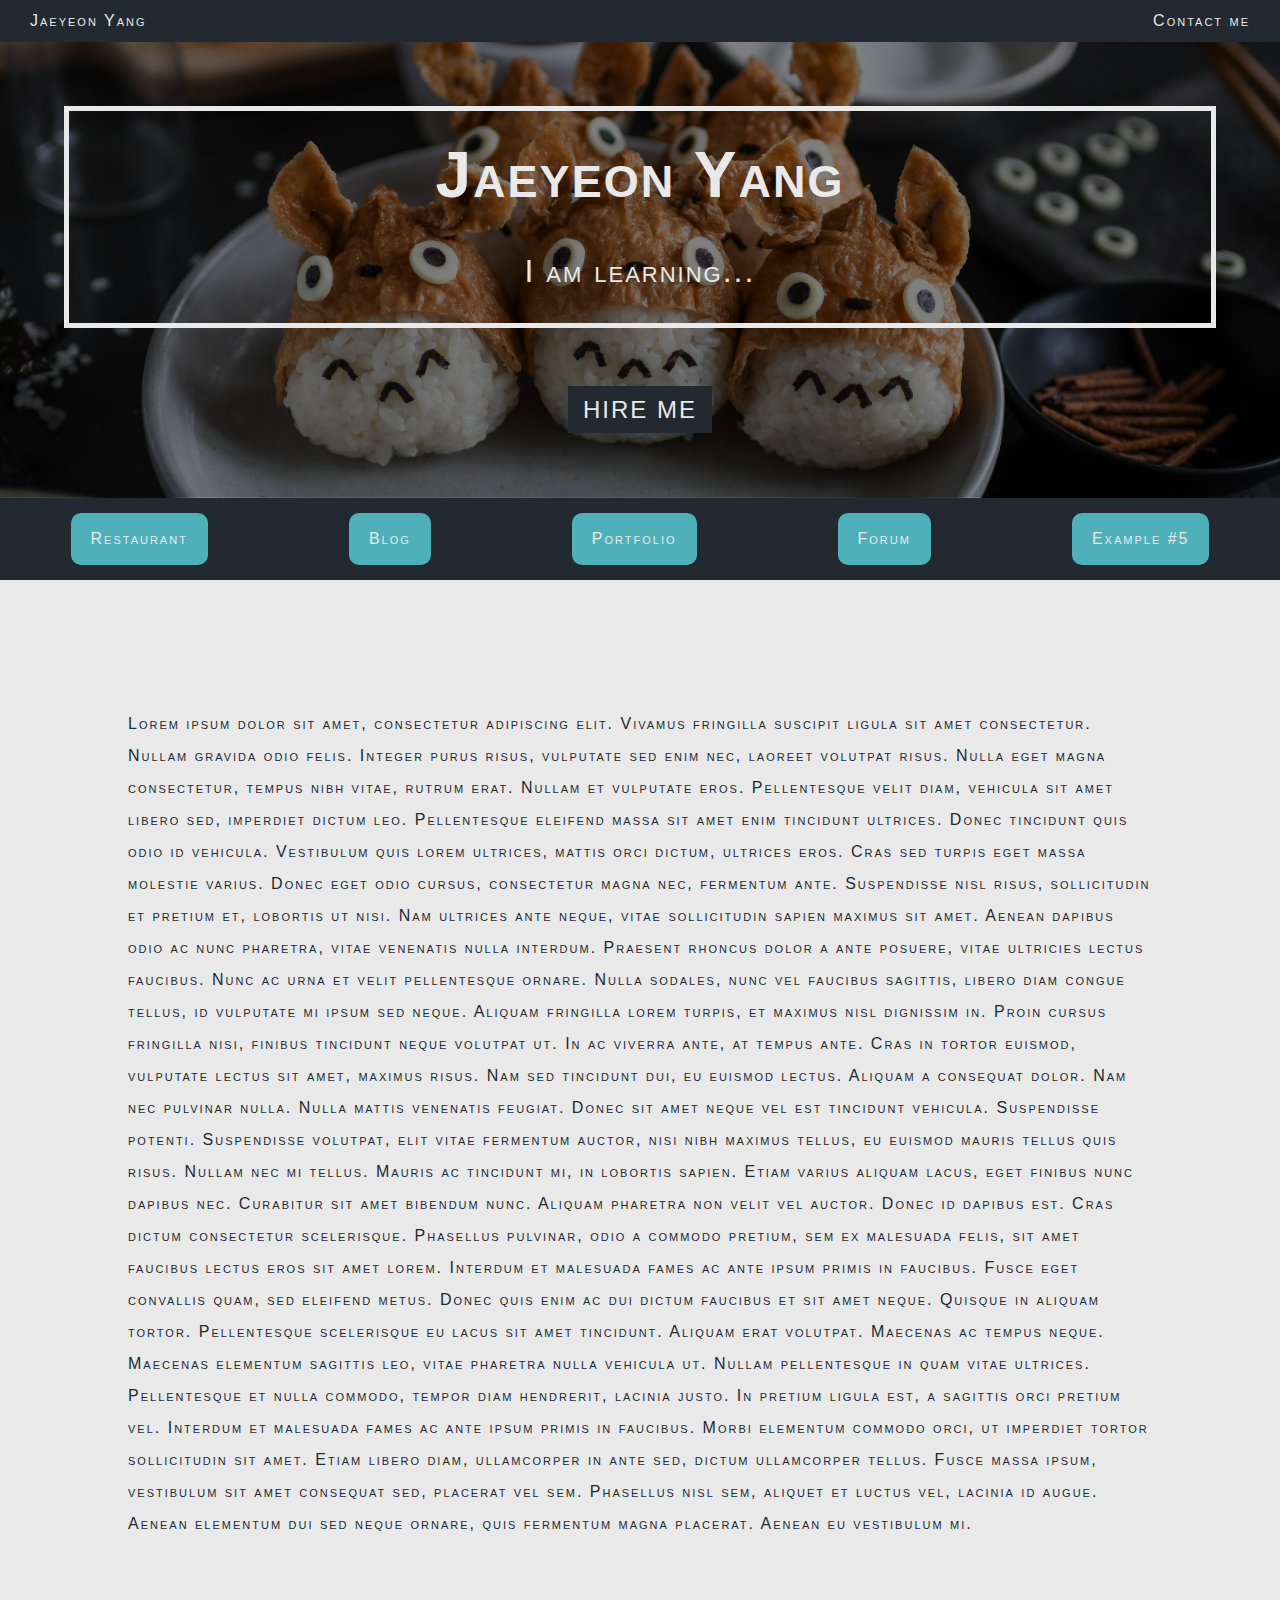
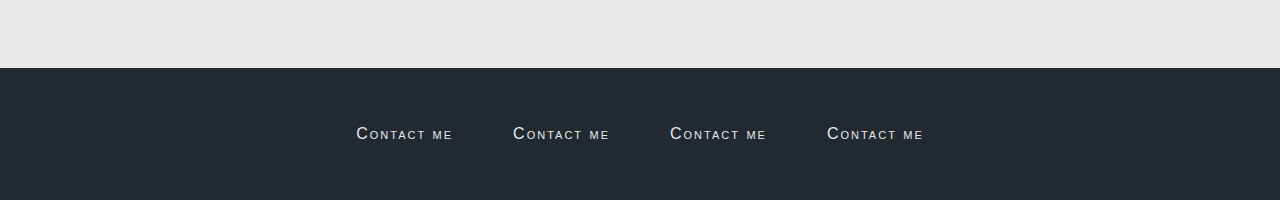
<file: index.html>
<!DOCTYPE html>
<html lang="en">

<html>

    <head>
        <title> Jaeyeon Yang </title> 

        <link rel="stylesheet" type="text/css" href="css/introbox.css">
        <link rel="stylesheet" type="text/css" href="css/top-navbar.css">
        <link rel="stylesheet" type="text/css" href="css/project-navbar.css">
        <link rel="stylesheet" type="text/css" href="css/footer.css">
        <link rel="stylesheet" type="text/css" href="css/content.css">

        <meta charset="UTF-8">
        <meta name="viewport" content="width=device-width, initial-scale=1">
    </head>

    <body>

        <div class="page">

            <div class="top-navbar">
                <a href="index.html"> Jaeyeon Yang </a>
                <a href=""> Contact me </a>
            </div> <!-- top-navbar -->

            <div class="header">
                <div class="introbox">
                    
                    <div class="introbox-text">
                        <h1> Jaeyeon Yang </h1>
                        <p> I am learning... </p> 
                    </div>

                    <div class="introbox-button">
                        <a href="hire-me.html" class="hire-me"> HIRE ME </a>
                    </div>
                    
                </div>
            </div> <!-- header -->

            <div class="project-navbar">
                <a href="restaurant/index.html"> Restaurant </a>
                <a href="blog/index.html"> Blog </a>
                <a href=""> Portfolio </a>
                <a href=""> Forum </a>
                <a href=""> Example #5 </a>
            </div> <!-- navbar -->

            <div class="content-container"> 

                <p>
                        Lorem ipsum dolor sit amet, consectetur adipiscing elit. Vivamus fringilla suscipit ligula sit amet consectetur. Nullam gravida odio felis. Integer purus risus, vulputate sed enim nec, laoreet volutpat risus. Nulla eget magna consectetur, tempus nibh vitae, rutrum erat. Nullam et vulputate eros. Pellentesque velit diam, vehicula sit amet libero sed, imperdiet dictum leo. Pellentesque eleifend massa sit amet enim tincidunt ultrices. Donec tincidunt quis odio id vehicula. Vestibulum quis lorem ultrices, mattis orci dictum, ultrices eros. Cras sed turpis eget massa molestie varius. Donec eget odio cursus, consectetur magna nec, fermentum ante. Suspendisse nisl risus, sollicitudin et pretium et, lobortis ut nisi. Nam ultrices ante neque, vitae sollicitudin sapien maximus sit amet. Aenean dapibus odio ac nunc pharetra, vitae venenatis nulla interdum.

                        Praesent rhoncus dolor a ante posuere, vitae ultricies lectus faucibus. Nunc ac urna et velit pellentesque ornare. Nulla sodales, nunc vel faucibus sagittis, libero diam congue tellus, id vulputate mi ipsum sed neque. Aliquam fringilla lorem turpis, et maximus nisl dignissim in. Proin cursus fringilla nisi, finibus tincidunt neque volutpat ut. In ac viverra ante, at tempus ante. Cras in tortor euismod, vulputate lectus sit amet, maximus risus. Nam sed tincidunt dui, eu euismod lectus.
                        
                        Aliquam a consequat dolor. Nam nec pulvinar nulla. Nulla mattis venenatis feugiat. Donec sit amet neque vel est tincidunt vehicula. Suspendisse potenti. Suspendisse volutpat, elit vitae fermentum auctor, nisi nibh maximus tellus, eu euismod mauris tellus quis risus. Nullam nec mi tellus. Mauris ac tincidunt mi, in lobortis sapien.
                        
                        Etiam varius aliquam lacus, eget finibus nunc dapibus nec. Curabitur sit amet bibendum nunc. Aliquam pharetra non velit vel auctor. Donec id dapibus est. Cras dictum consectetur scelerisque. Phasellus pulvinar, odio a commodo pretium, sem ex malesuada felis, sit amet faucibus lectus eros sit amet lorem. Interdum et malesuada fames ac ante ipsum primis in faucibus. Fusce eget convallis quam, sed eleifend metus. Donec quis enim ac dui dictum faucibus et sit amet neque.
                        
                        Quisque in aliquam tortor. Pellentesque scelerisque eu lacus sit amet tincidunt. Aliquam erat volutpat. Maecenas ac tempus neque. Maecenas elementum sagittis leo, vitae pharetra nulla vehicula ut. Nullam pellentesque in quam vitae ultrices. Pellentesque et nulla commodo, tempor diam hendrerit, lacinia justo. In pretium ligula est, a sagittis orci pretium vel. Interdum et malesuada fames ac ante ipsum primis in faucibus. Morbi elementum commodo orci, ut imperdiet tortor sollicitudin sit amet. Etiam libero diam, ullamcorper in ante sed, dictum ullamcorper tellus. Fusce massa ipsum, vestibulum sit amet consequat sed, placerat vel sem. Phasellus nisl sem, aliquet et luctus vel, lacinia id augue. Aenean elementum dui sed neque ornare, quis fermentum magna placerat. Aenean eu vestibulum mi.
                </p>

            </div> <!-- content-container -->

            <div class="footer">

                <a href=""> Contact me </a>
                <a href=""> Contact me </a>
                <a href=""> Contact me </a>
                <a href=""> Contact me </a>

            </div> <!-- footer -->

        </div> <!-- page -->

    </body>

</html>
</file>
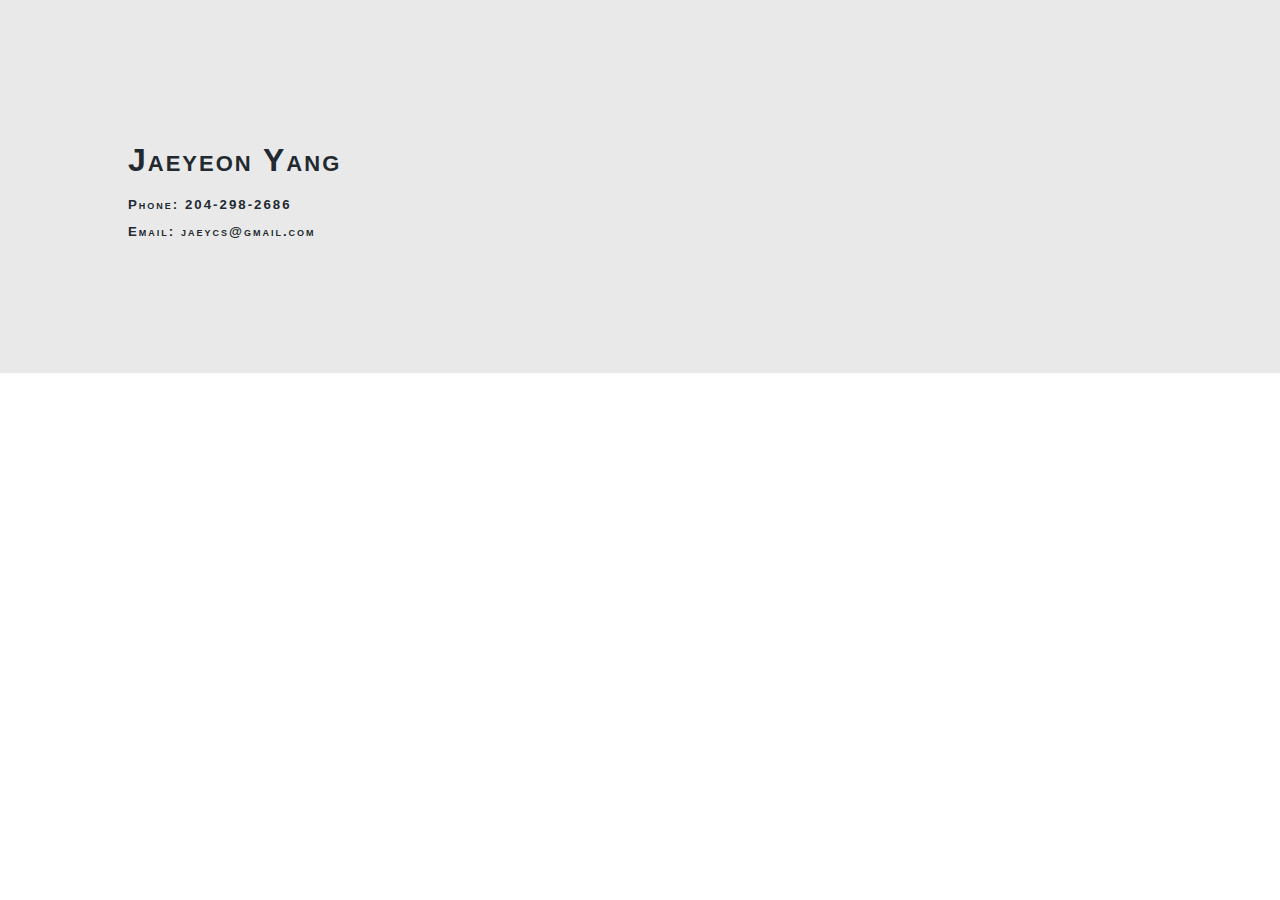
<file: hire-me.html>
<!DOCTYPE html>
<html lang="en">

<html>

    <head>
        <title> Hire Me </title>

        <link rel="stylesheet" type="text/css" href="css/content.css"></link>

        <meta charset="UTF-8">
        <meta name="viewport" content="width=device-width, initial-scale=1">
    </head>

    <body>

        <div class="page">

            <div class="content-container">
                <h1> Jaeyeon Yang </h1>

                <h5> Phone: 204-298-2686 </h5>
                <h5> Email: jaeycs@gmail.com </h5>
            </div>
        
        </div>

    </body>

</html>
</file>
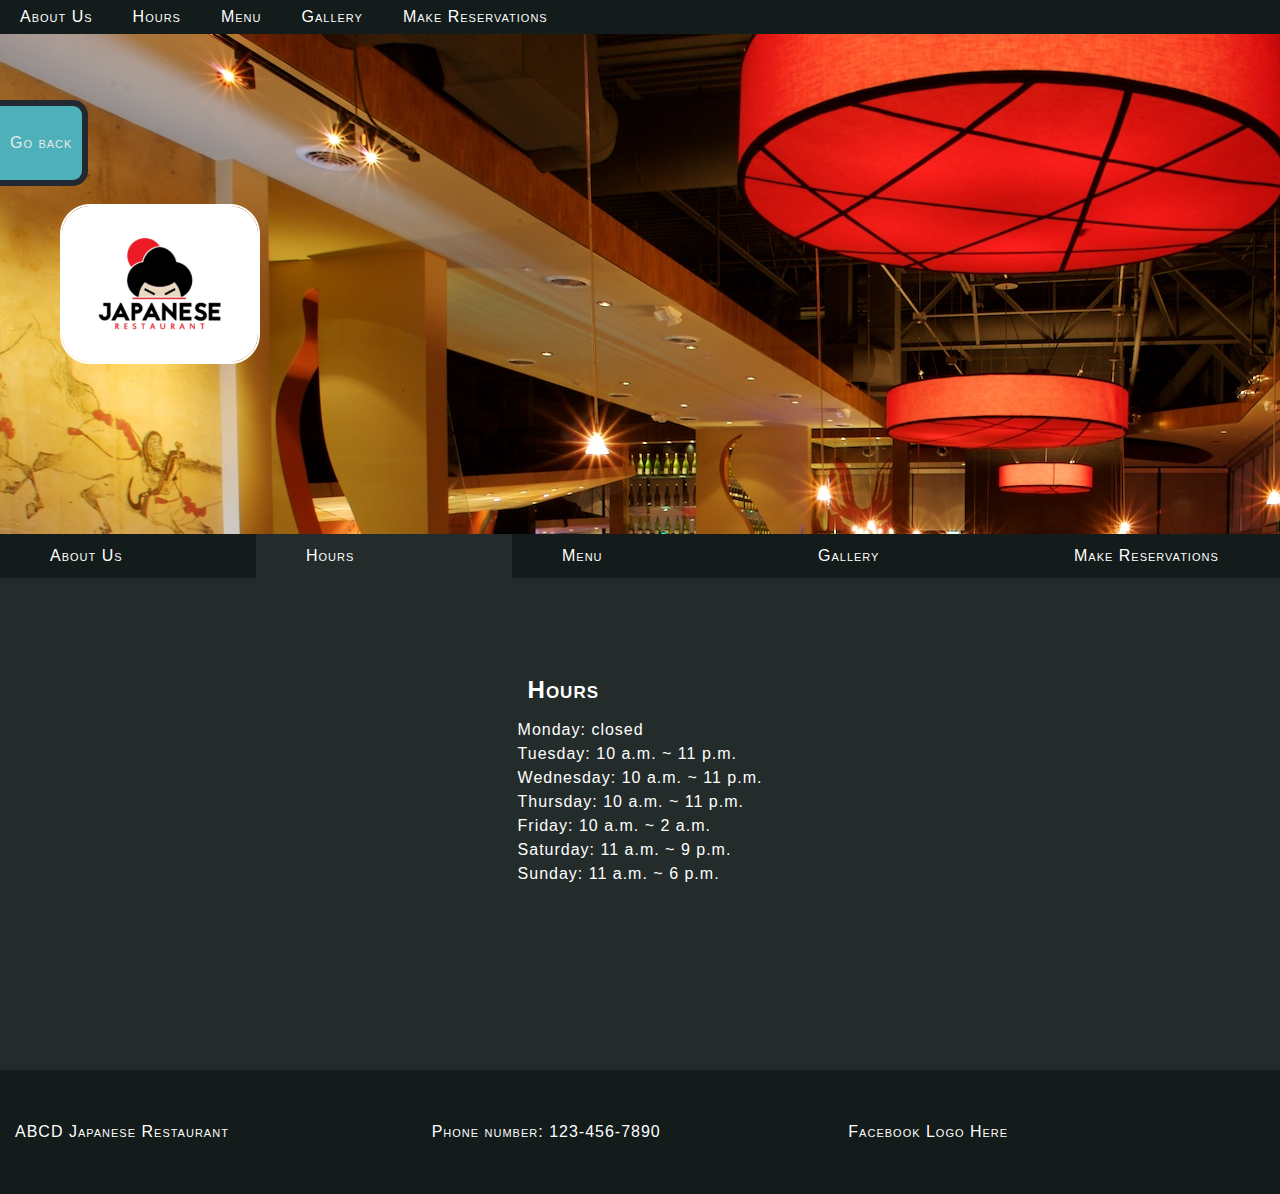
<file: restaurant/hoursAndPrices.html>
<!DOCTYPE html>
<html lang="en">

<html>
	<head>
		<title> MY RESTAURANT </title>
		
		<link rel="stylesheet" type="text/css" href="css/desktop.css">
	
		<meta charset="UTF-8">
		<meta name="viewport" content="width=device-width, initial-scale=1">
		
	</head>
	
	<body>
		
		<div class="floating-navbar">
			<a href="../index.html"> Go back </a>
		</div> <!-- floating-navbar -->

		<div class="page">
		
			<div class="top-navbar">
				<a href="index.html"> About Us </a>
				<a href="hoursAndPrices.html"> Hours</a>
				<a href="menu.html" > Menu </a>
				<a href="gallery.html"> Gallery </a>
				<a href="makeReservation.html"> Make Reservations </a>
			</div>
		
			<div class="header"> 
				<div class="image-block">
					<img src="img/logo.jpg" id="image-logo" alt="Restaurant logo">
				</div>
			</div> <!--header-->
				
			<div class="navbar">
				<a href="index.html"> About Us </a>
				<a href="hoursAndPrices.html" class="selected"> Hours</a>
				<a href="menu.html"> Menu </a>
				<a href="gallery.html"> Gallery </a>
				<a href="makeReservation.html"> Make Reservations </a>
			</div> <!--navbar-->
		
			<div class="content">
				
				<div class="column"> 
				
					<h2> Hours </h2>
					
					<p> Monday: closed </br>
						Tuesday: 10 a.m. ~ 11 p.m. </br>
						Wednesday: 10 a.m. ~ 11 p.m. </br>
						Thursday: 10 a.m. ~ 11 p.m. </br>
						Friday: 10 a.m. ~ 2 a.m. </br>
						Saturday: 11 a.m. ~ 9 p.m. </br> 
						Sunday: 11 a.m. ~ 6 p.m. </p>
										
				</div>
				
			</div> <!--content-->
		
			<div class="footer">
				<div class='footer-item footer-one'>
				
					<p> ABCD Japanese Restaurant
					</p>
				
				</div>
				<div class='footer-item footer-two'>
				
					<p> Phone number: 123-456-7890 
					</p>
				
				</div>
								
				<div class='footer-item footer-three'>				
					
					<p> Facebook Logo Here
					</p>
				
				</div>			
			</div> <!--footer-->
	
		</div> <!--page-->
	
	</body>

	<script src="https://ajax.googleapis.com/ajax/libs/jquery/3.1.0/jquery.min.js"></script>
	<script src="js/myScript.js"></script>

</html>
</file>
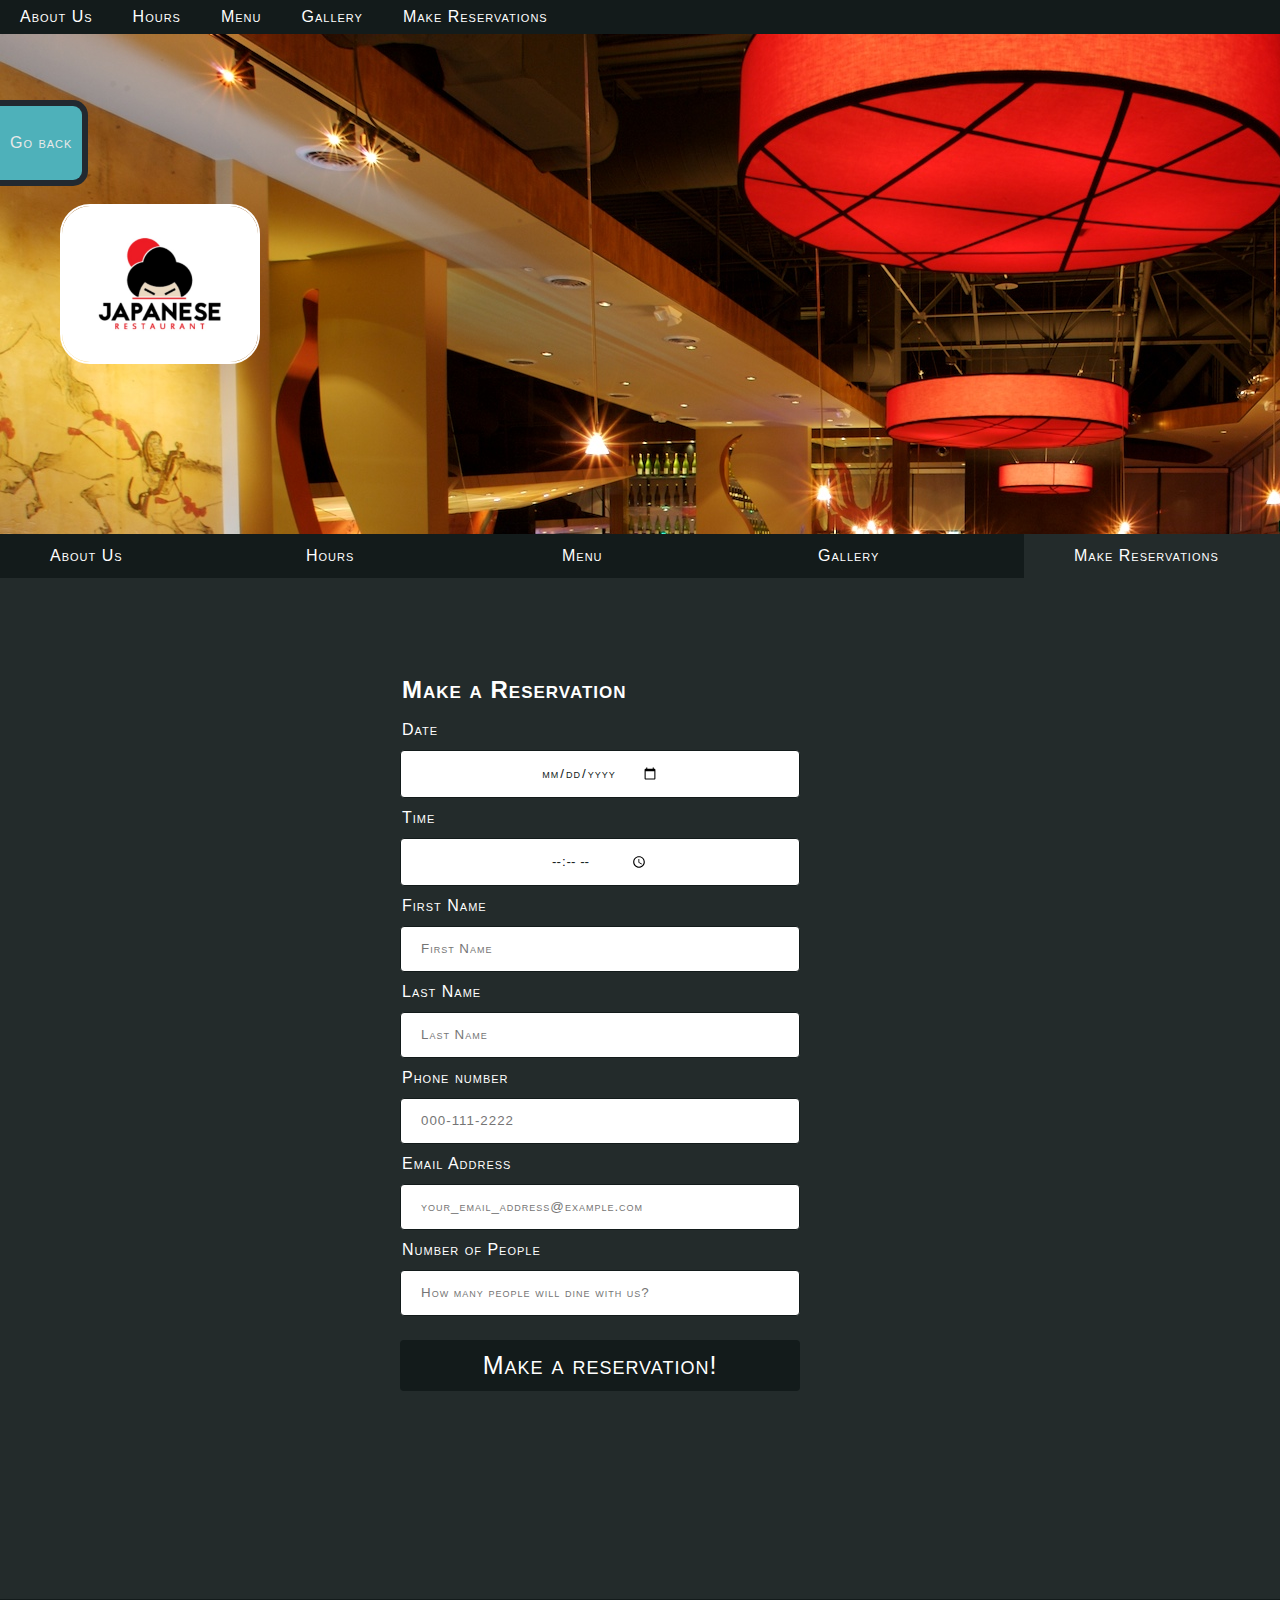
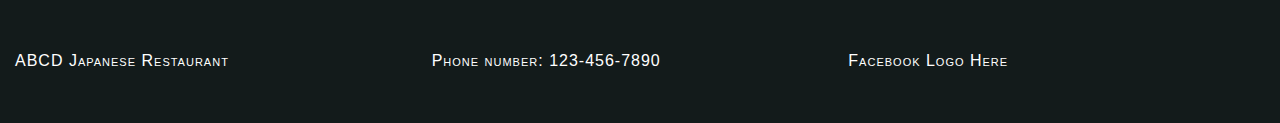
<file: restaurant/makeReservation.html>
<!DOCTYPE html>
<html lang="en">

<html>
	<head>
		<title> MY RESTAURANT </title>
		
		<link rel="stylesheet" type="text/css" href="css/desktop.css">
	
		<meta charset="UTF-8">
		<meta name="viewport" content="width=device-width, initial-scale=1">
		
	</head>
	
	<body>
		
		<div class="floating-navbar">
			<a href="../index.html"> Go back </a>
		</div> <!-- floating-navbar -->

		<div class="page">
		
			<div class="top-navbar">
				<a href="index.html"> About Us </a>
				<a href="hoursAndPrices.html"> Hours</a>
				<a href="menu.html" > Menu </a>
				<a href="gallery.html"> Gallery </a>
				<a href="makeReservation.html"> Make Reservations </a>
			</div>
		
			<div class="header"> 
				<div class="image-block">
					<img src="img/logo.jpg" id="image-logo" alt="Restaurant logo">
				</div>
			</div> <!--header-->
				
			<div class="navbar">
				<a href="index.html"> About Us </a>
				<a href="hoursAndPrices.html"> Hours</a>
				<a href="menu.html"> Menu </a>
				<a href="gallery.html"> Gallery </a>
				<a href="makeReservation.html" class="selected"> Make Reservations </a>
			</div> <!--navbar-->
		
			<div class="content">
				<div class="column">
                                        
                    <form class="submit-reservation-form" action="submit-reservation-form.php" method="post">

                        <h2 class="form-title"> Make a Reservation </h2>

                        <label> Date </label>
                        <input type="date" name="date" required>

                        <label> Time </label>
                        <input type="time" name="time" required>

                        <label> First Name </label>
                        <input type="text" name="first_name" placeholder="First Name" required>

                        <label> Last Name </label>
                        <input type="text" name="last_name" placeholder="Last Name" required>

                        <label> Phone number </label>
                        <input type="tel" name="phone_number" placeholder="000-111-2222" required>

                        <label> Email Address </label> 
                        <input type="email" name="email_address" placeholder="your_email_address@example.com">

                        <label> Number of People </label>
                        <input type="number" name="number_of_people" placeholder="How many people will dine with us?" required>

                        <input type="submit" id="button_reservation" value="Make a reservation!">

                    </form>

				</div>
				<div class="column"> 
				
										
				</div>
			</div> <!--content-->
		
			<div class="footer">
				<div class='footer-item footer-one'>
				
					<p> ABCD Japanese Restaurant
					</p>
				
				</div>
				<div class='footer-item footer-two'>
				
					<p> Phone number: 123-456-7890 
					</p>
				
				</div>
								
				<div class='footer-item footer-three'>				
					
					<p> Facebook Logo Here
					</p>
				
				</div>			
			</div> <!--footer-->
	
		</div> <!--page-->
	
	</body>

	<script src="https://ajax.googleapis.com/ajax/libs/jquery/3.1.0/jquery.min.js"></script>
	<script src="js/myScript.js"></script>

</html>
</file>
<file: css/introbox.css>
* {
    margin: 0;
    padding: 0;
    
    font-family: -apple-system, BlinkMacSystemFont, 'Segoe UI', Roboto, Oxygen, Ubuntu, Cantarell, 'Open Sans', 'Helvetica Neue', sans-serif;
	font-variant: small-caps;
	letter-spacing: 2px;
	line-height: 2;
}


.introbox {
    display: flex;
    flex-direction: column;
    text-align: center;

    background-image: linear-gradient(rgba(0, 0, 0, 0.5), rgba(0, 0, 0, 0.5)), url("../img/Sushi3.jpg");
    
    background-position: center;
    background-repeat: no-repeat;
    background-size: cover;

    padding: 5%;
}

.introbox-text {
    font-size: 200%;
    color: #E9E9E9;

    border-color: #E9E9E9;
    border-style: solid;
    border-width: 5px;

    padding-bottom: 20px;
}

.introbox button {
    border: none;
    outline: 0;
    padding: 10px 15px;
    margin-top: 10%;

    color: #E9E9E9;
    background-color: #222930;
    cursor: pointer;
    font-size: 150%;
}

.introbox button:hover {
    text-decoration: underline;
}

.introbox-button {
    display: inline;
    margin-top: 5%;
}

.hire-me {
    text-decoration: none;

    padding: 10px 15px;
    margin-top: 10%;

    width: fit-content;

    color: #E9E9E9;
    background-color: #222930;
    cursor: pointer;
    font-size: 150%;
}
</file>
<file: css/top-navbar.css>
* {
    margin: 0;
    padding: 0;
    
    font-family: -apple-system, BlinkMacSystemFont, 'Segoe UI', Roboto, Oxygen, Ubuntu, Cantarell, 'Open Sans', 'Helvetica Neue', sans-serif;
	font-variant: small-caps;
	letter-spacing: 2px;
	line-height: 2;
}

.top-navbar {
    display: flex;
    justify-content: space-between;

    background-color: #222930;
    padding: 5px 0px;
}

.top-navbar a {
    text-decoration: none;
    cursor: pointer;
    color: #E9E9E9;

    margin: 0px 30px;
}

.top-navbar a:hover {
    text-decoration: underline;
}
</file>
<file: css/project-navbar.css>
* {
    margin: 0;
    padding: 0;
    
    
    font-family: -apple-system, BlinkMacSystemFont, 'Segoe UI', Roboto, Oxygen, Ubuntu, Cantarell, 'Open Sans', 'Helvetica Neue', sans-serif;
	font-variant: small-caps;
	letter-spacing: 2px;
	line-height: 2;
}

.project-navbar {
    display: flex;
    justify-content: space-around;

    background-color: #222930;
    padding: 15px 0px;
}

.project-navbar a {
    text-decoration: none;
    cursor: pointer;

    color: #E9E9E9;
    background-color: #4EB1BA;
    
    border-radius: 10px;

    margin: 0px 30px;
    padding: 10px 20px;    
}

.project-navbar a:hover {
    text-decoration: underline;
}
</file>
<file: css/footer.css>
* {
    margin: 0;
    padding: 0;
    
    font-family: -apple-system, BlinkMacSystemFont, 'Segoe UI', Roboto, Oxygen, Ubuntu, Cantarell, 'Open Sans', 'Helvetica Neue', sans-serif;
	font-variant: small-caps;
	letter-spacing: 2px;
	line-height: 2;
}

.footer {

    display: flex;
    position: relative;
    justify-content: center;

    width: 100%;
    bottom: 0px;

    background-color: #222930;

    padding: 50px 0px;
}

.footer a {
    text-decoration: none;    
    color: #E9E9E9;

    padding: 0px 30px;
}

.footer a:hover {
    text-decoration: underline;
}
</file>
<file: css/content.css>
* {
    margin: 0;
    padding: 0;
    
    font-family: -apple-system, BlinkMacSystemFont, 'Segoe UI', Roboto, Oxygen, Ubuntu, Cantarell, 'Open Sans', 'Helvetica Neue', sans-serif;
	font-variant: small-caps;
	letter-spacing: 2px;
	line-height: 2;
}

.content-container {
    background-color: #E9E9E9;
    color: #222930;

    padding: 10% 10%;
}
</file>
<file: restaurant/css/desktop.css>
* {
	margin: 0;
	padding: 0;
	box-sizing: border-box;
	color: #FFFFFF;

	font-family: -apple-system, BlinkMacSystemFont, 'Segoe UI', Roboto, Oxygen, Ubuntu, Cantarell, 'Open Sans', 'Helvetica Neue', sans-serif;
	font-variant: small-caps;
	letter-spacing: 1px;
	line-height: 1.5;
}

.floating-navbar {
	position: fixed;
	margin: 100px 50px 0px 0px;
	padding: 25px 10px;

	border: 6px solid #222930;
	border-left: none;
	border-top-right-radius: 15px;
	border-bottom-right-radius: 15px;

	background-color: #4EB1BA;
	z-index: 1;
}

.floating-navbar a {
	text-decoration: none;
	color: #E9E9E9;
}

.floating-navbar a:hover {
	text-decoration: underline;
}

.content p {
	font-variant: normal;
}

body {
	background-color: #232B2B;
}

.page {
	display: flex;
	flex-direction: column;
	align-items: center;
	background-color: #232B2B;
}

.header {
	display: flex;
	align-items: center;	
	
	background-image: url("../img/header-image.jpg");
	  
	height: 500px;
	width: 100%;
	
}

#image-logo {
	float: left;
	margin-left: 30%;
	height: 160px;
	width: 200px;
	border-radius: 30px;
	border-style: solid;
	border-width: 2px;	
}

.top-navbar {
	overflow: hidden;
	display: flex;
	flex-direction: row;
	justify-content: left;

	width: 100%;
	background-color: #131B1B;
}

a:hover {
	cursor: pointer;
}

.top-navbar a {
	text-decoration: none;
	padding: 5px 20px;

	color: #FFFFFF;
}

.navbar {	
	overflow: hidden;
	
	display: flex;
	flex-direction: row;
	
	width: 100%;
	background-color: #131B1B;
}

.navbar a{
	text-decoration: none;
	padding: 10px 50px;
	color: #FFFFFF;

	width: 100%;
	justify-content: center;
}

.navbar a:hover, .navbar a:active, .navbar a:focus, .navbar a:target{
	background-color: #232B2B;
}

.navbar a.selected {
	background-color: #232B2B;
}

.content {
	display:flex;
	flex-direction: row;
	justify-content: space-around;
	margin: 5% 15%;
}

.column {
	display: flex;
	flex-direction: column;
	justify-content: space-around;
	
	padding: 20px;

	margin: 0 20px;
}


.food-image {
	height: 300px;
	width: 450px;
	
	border-radius: 15px;
	border-style: solid;
	border-width: 2px;
}

.footer {
	display: flex;
	justify-content: space-around;
	
	width: 100%;
	bottom: 0px;
	
	background-color: #131B1B;
	color: #FFFFFF;
	
	margin-top: 100px;
	position: relative;
	padding: 50px 15px;	
}

.footer-item {
	flex: 1;	
}

h2 {
	padding: 10px;
}

input {
	padding: 10px;
	margin: 10px;

	width: 100%;
}

label {
	padding-left: 10px;
}

input, select {
    width: 400px;
    padding: 12px 20px;
    margin: 8px;
	display: flex;
	
    border: 1px solid #131B1B;
    border-radius: 4px;
	box-sizing: border-box;
	
	color: #131B1B;

	justify-content: center;
}

input[type=submit] {
    width: 400px;
    background-color: #131B1B;
    color: #FFFFFF;
    padding: 7px 10px;
    margin: 24px 8px;
    border: none;
    border-radius: 4px;
	cursor: pointer;
	
	font-size: 25px;
}

input[type=submit]:hover {
    background-color: #DC3D24;
}

.container-gallery {
	display: flex;	
	justify-content: space-between;
	flex-direction: column;	

	margin: 5% 15%;
}

.image-cycler {
	position: relative;
}

.mySlides {
	display: none;

	width: 50%;
	height: auto;
}

/* Next & previous buttons */
.prev, .next {
  cursor: pointer;
  position: absolute;
  top: 40%;
  width: auto;
  padding: 16px;
  margin-top: -50px;
  color: white;
  font-weight: bold;
  font-size: 20px;
  border-radius: 0 3px 3px 0;
  user-select: none;
  -webkit-user-select: none;
}

/* Position the "next button" to the right */
.next {
  right: 0;
  border-radius: 3px 0 0 3px;
}

/* On hover, add a black background color with a little bit see-through */
.prev:hover,
.next:hover {
  background-color: rgba(0, 0, 0, 0.8);
}

/* Container for image text */
.caption-container {
	text-align: center;
	background-color: #222;
	padding: 2px 16px;
	color: white;
}

.content-gallery {
	display: flex;
	flex-wrap: wrap;
	padding: 0 4px;
	flex: 8;
}

/* Create four equal columns that sits next to each other */
.column-gallery {
	flex: 25%;
	max-width: 25%;
	padding: 0 8px;
}

.column-gallery img {
	margin-top: 16px;
	vertical-align: middle;
	height: auto;
	width: 100%;
}

.menu-container {
	display: flex;
	flex-wrap: wrap;
	justify-content: space-around;
	align-items: space-around;
}

.menu-block {
	position: relative;	
	margin: 30px;
}

.menu-block img {
	max-width: 500px;
	height: auto;
}

.menu-block-text {
	position: absolute;
	bottom: 0;
	background: rgb(0, 0, 0); /* Fallback color */
	background: rgba(0, 0, 0, 0.5); /* Black background with 0.5 opacity */
	color: #f1f1f1;
	width: 100%;
	padding: 20px;
	transform: translateY(-5px);
}

  /* Responsive layout - makes a two column-layout instead of four columns */
  @media screen and (max-width: 1210px) {
	.column-gallery {
	  flex: 50%;
	  max-width: 50%;
	}

	.content {
		flex-direction: column;
	}
  }
  
  /* Responsive layout - makes the two columns stack on top of each other instead of next to each other */
  @media screen and (max-width: 610px) {
	.column-gallery {
	  flex: 100%;
	  max-width: 100%;
	}

	.content {
		flex-direction: column;
	}
  }
</file>
